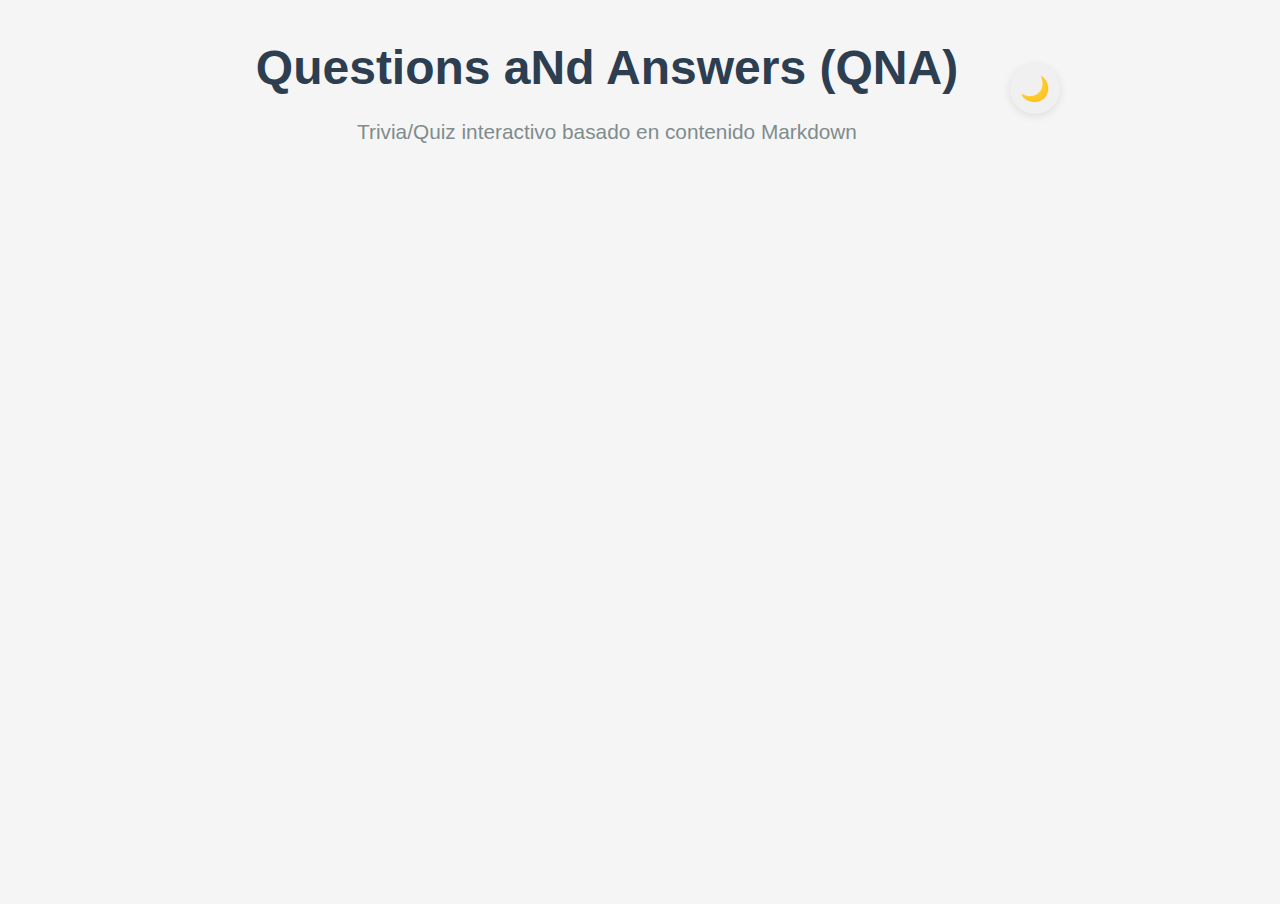
<file: index.html>
<!DOCTYPE html>
<html lang="es">
<head>
    <meta charset="UTF-8">
    <meta name="viewport" content="width=device-width, initial-scale=1.0">
    <title>Questions aNd Answers (QNA) - Trivia/Quiz Interactivo</title>
    <meta name="description" content="Aplicación de quiz interactivo basada en archivos Markdown">
    <link rel="stylesheet" href="css/styles.css">
</head>
<body>
    <div class="container">
        <!-- Header -->
        <header class="header">
            <div class="header-content">
                <div class="header-text">
                    <h1>Questions aNd Answers (QNA)</h1>
                    <p>Trivia/Quiz interactivo basado en contenido Markdown</p>
                </div>
                <div class="theme-toggle">
                    <button onclick="toggleTheme()" class="theme-btn" id="theme-btn">🌙</button>
                </div>
            </div>
        </header>

        <!-- Pantalla de Configuración -->
        <main id="config-screen" class="screen active">
            <section class="config-section">
                <h2>Configuración del Quiz</h2>
                <p>Personaliza tu experiencia de quiz antes de comenzar.</p>
                
                <div class="config-section">
                    <label for="quiz-filename">Archivo de preguntas:</label>
                    <input 
                        type="text" 
                        id="quiz-filename" 
                        value="Quiz.md"
                        placeholder="Quiz.md"
                        aria-describedby="quiz-filename-help"
                    >
                    <small id="quiz-filename-help">Nombre del archivo Markdown con las preguntas</small>
                </div>

                <div class="config-section">
                    <label for="question-count">Número de preguntas:</label>
                    <input 
                        type="number" 
                        id="question-count" 
                        min="1" 
                        max="100" 
                        value="10"
                        aria-describedby="question-count-help"
                    >
                    <small id="question-count-help">Selecciona entre 1 y el total de preguntas disponibles</small>
                    <small id="config-save-status" class="config-save-status hidden">Configuración guardada ✓</small>
                </div>

                <div class="config-section">
                    <label for="file-status">Estado del archivo:</label>
                    <div id="file-status" class="loading">
                        <div class="loading-spinner"></div>
                        <p>Cargando archivo Quiz.md...</p>
                    </div>
                </div>

                <div class="text-center">
                    <button id="load-questions-btn" class="btn btn-secondary">
                        Cargar Preguntas
                    </button>
                    <button id="start-quiz-btn" class="btn" disabled>
                        Iniciar Quiz
                    </button>
                </div>
            </section>
        </main>

        <!-- Pantalla de Quiz -->
        <main id="quiz-screen" class="screen">
            <!-- Barra de progreso -->
            <div class="progress-bar">
                <div id="progress-fill" class="progress-fill" style="width: 0%"></div>
            </div>

            <!-- Contenedor de pregunta -->
            <section class="question-container">
                <div class="question-header">
                    <span id="question-number" class="question-number">Pregunta 1</span>
                    <span id="progress-text" class="progress-text">1 de 10</span>
                </div>

                <h2 id="question-title" class="question-title">
                    Título de la pregunta
                </h2>

                <div id="question-content" class="question-content">
                    Contenido de la pregunta aparecerá aquí...
                </div>

                <!-- Opciones de respuesta -->
                <div id="options-container" class="options-container">
                    <button class="option" data-option="A">
                        <span class="option-letter">A.</span>
                        <span class="option-text">Opción A</span>
                    </button>
                    <button class="option" data-option="B">
                        <span class="option-letter">B.</span>
                        <span class="option-text">Opción B</span>
                    </button>
                    <button class="option" data-option="C">
                        <span class="option-letter">C.</span>
                        <span class="option-text">Opción C</span>
                    </button>
                    <button class="option" data-option="D">
                        <span class="option-letter">D.</span>
                        <span class="option-text">Opción D</span>
                    </button>
                </div>

                <!-- Controles de navegación -->
                <div class="text-center">
                    <button id="next-question-btn" class="btn" disabled>
                        Siguiente Pregunta
                    </button>
                </div>
            </section>
        </main>

        <!-- Pantalla de Resultados -->
        <main id="results-screen" class="screen">
            <section class="results-summary">
                <h2>¡Quiz Completado!</h2>
                <div id="score-display" class="score-display">85%</div>
                <p id="score-text" class="score-text">8 de 10 respuestas correctas</p>
            </section>

            <section class="results-details">
                <h3>Detalle de Respuestas</h3>
                <div id="results-list">
                    <!-- Los resultados se generarán dinámicamente -->
                </div>
            </section>

            <div class="text-center">
                <button id="new-quiz-btn" class="btn">
                    Nuevo Quiz
                </button>
                <button id="back-config-btn" class="btn btn-secondary">
                    Configuración
                </button>
            </div>
        </main>
    </div>

    <style>
        .text-center .btn {
            margin: 0 0.25rem;
        }
        
        .option.multiple-selection {
            border-left: 4px solid #3498db;
        }
        
        .option.multiple-selection::after {
            content: "☐";
            position: absolute;
            right: 1rem;
            top: 50%;
            transform: translateY(-50%);
            font-size: 1.2rem;
            color: #7f8c8d;
        }
        
        .option.multiple-selection.selected::after {
            content: "☑";
            color: #27ae60;
        }
        
        .option {
            position: relative;
        }
    </style>

    <!-- Scripts - Load components first, then main app -->
    <script src="js/theme-toggle.js"></script>
    <script src="js/file-handler.js"></script>
    <script src="js/markdown-parser.js"></script>
    <script src="js/quiz-engine.js"></script>
    <script src="js/ui-controller.js"></script>
    <script src="js/app.js"></script>
</body>
</html>
</file>
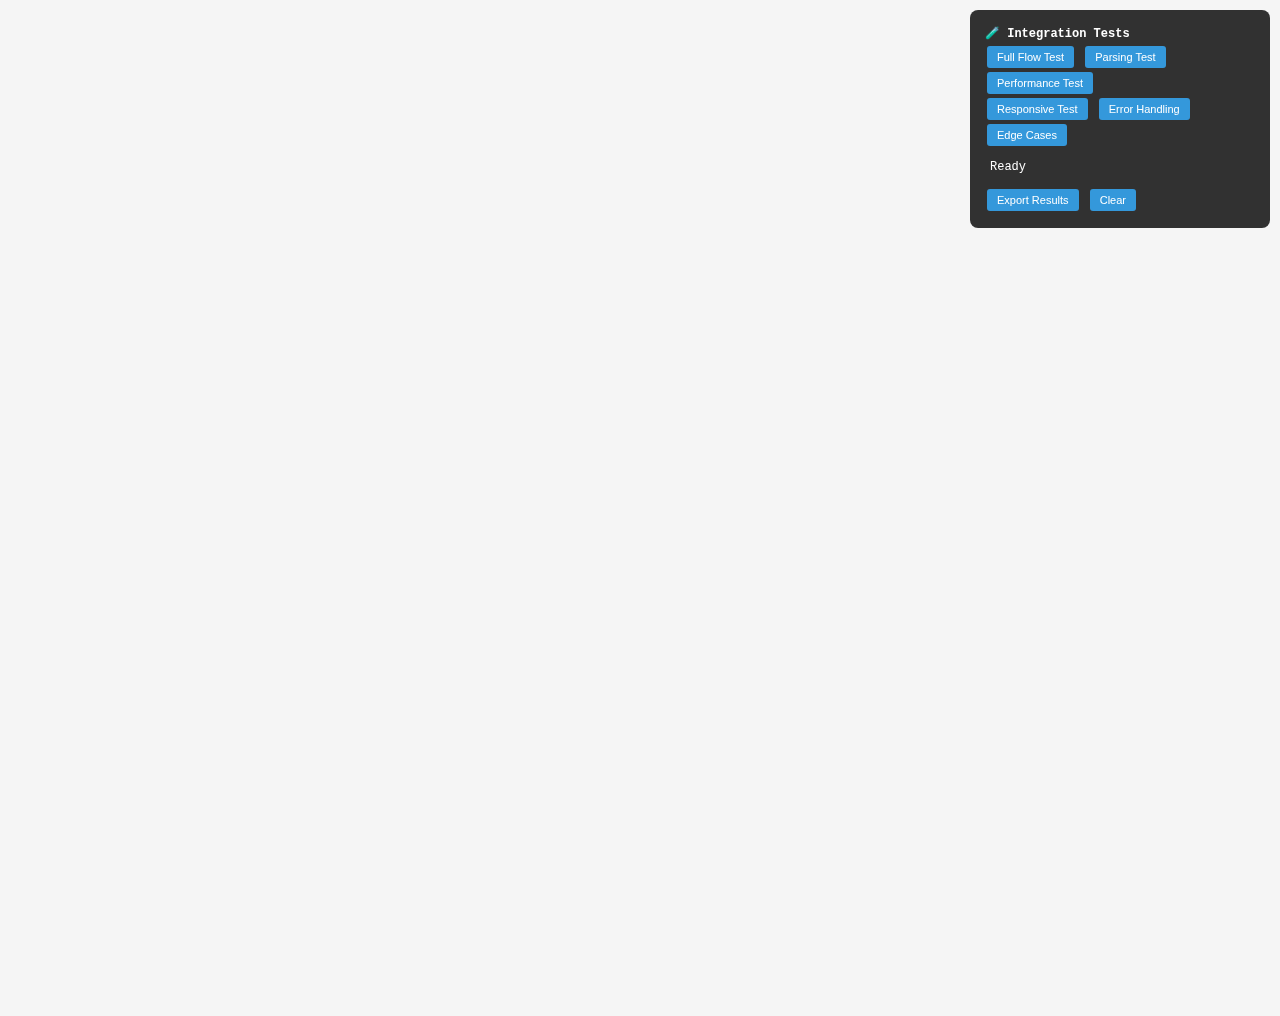
<file: integration-test.html>
<!DOCTYPE html>
<html lang="es">
<head>
    <meta charset="UTF-8">
    <meta name="viewport" content="width=device-width, initial-scale=1.0">
    <title>Quiz App Integration Tests</title>
    <link rel="stylesheet" href="css/styles.css">
    <style>
        .test-controls {
            position: fixed;
            top: 10px;
            right: 10px;
            background: rgba(0, 0, 0, 0.8);
            color: white;
            padding: 15px;
            border-radius: 8px;
            z-index: 10000;
            font-family: monospace;
            font-size: 12px;
            max-width: 300px;
        }
        
        .test-controls button {
            background: #3498db;
            color: white;
            border: none;
            padding: 5px 10px;
            margin: 2px;
            border-radius: 3px;
            cursor: pointer;
            font-size: 11px;
        }
        
        .test-controls button:hover {
            background: #2980b9;
        }
        
        .test-status {
            margin: 5px 0;
            padding: 5px;
            border-radius: 3px;
        }
        
        .test-pass {
            background: #27ae60;
        }
        
        .test-fail {
            background: #e74c3c;
        }
        
        .test-running {
            background: #f39c12;
        }
        
        .performance-overlay {
            position: fixed;
            bottom: 10px;
            left: 10px;
            background: rgba(0, 0, 0, 0.8);
            color: white;
            padding: 10px;
            border-radius: 8px;
            z-index: 10000;
            font-family: monospace;
            font-size: 11px;
        }
        
        .performance-metric {
            margin: 2px 0;
        }
        
        .metric-good { color: #27ae60; }
        .metric-warning { color: #f39c12; }
        .metric-bad { color: #e74c3c; }
    </style>
</head>
<body>
    <!-- Test Controls -->
    <div class="test-controls">
        <h4>🧪 Integration Tests</h4>
        <div>
            <button onclick="runFullFlowTest()">Full Flow Test</button>
            <button onclick="runParsingTest()">Parsing Test</button>
            <button onclick="runPerformanceTest()">Performance Test</button>
        </div>
        <div>
            <button onclick="runResponsiveTest()">Responsive Test</button>
            <button onclick="runErrorHandlingTest()">Error Handling</button>
            <button onclick="runEdgeCaseTest()">Edge Cases</button>
        </div>
        <div id="test-status" class="test-status">Ready</div>
        <div>
            <button onclick="exportTestResults()">Export Results</button>
            <button onclick="clearTestResults()">Clear</button>
        </div>
    </div>

    <!-- Performance Overlay -->
    <div class="performance-overlay" id="performance-overlay" style="display: none;">
        <h5>📊 Performance Metrics</h5>
        <div id="performance-metrics"></div>
    </div>

    <!-- Main Quiz Application -->
    <div id="config-screen" class="screen active">
        <div class="container">
            <h1>Questions aNd Answers (QNA)</h1>
            <p>Aplicación de quiz basada en archivos Markdown</p>
            
            <div id="file-status" class="loading">
                <div class="loading-spinner"></div>
                <p>Cargando archivo Quiz.md...</p>
            </div>
            
            <div class="config-section">
                <label for="question-count">Número de preguntas:</label>
                <input type="number" id="question-count" min="1" max="50" value="10">
                <small id="question-count-help">Selecciona entre 1 y 50 preguntas</small>
            </div>
            
            <button id="start-quiz-btn" class="primary-btn" disabled>Iniciar Quiz</button>
        </div>
    </div>

    <div id="quiz-screen" class="screen">
        <div class="container">
            <div class="quiz-header">
                <div class="progress-container">
                    <div class="progress-bar">
                        <div id="progress-fill" class="progress-fill"></div>
                    </div>
                    <div class="progress-info">
                        <span id="question-number">Pregunta 1</span>
                        <span id="progress-text">1 de 10</span>
                    </div>
                </div>
            </div>
            
            <div class="question-container">
                <h2 id="question-title">Pregunta 1</h2>
                <div id="question-content" class="question-content">
                    Contenido de la pregunta aparecerá aquí...
                </div>
                
                <div id="options-container" class="options-container">
                    <div class="option" data-option="A">
                        <span class="option-letter">A</span>
                        <span class="option-text">Opción A</span>
                    </div>
                    <div class="option" data-option="B">
                        <span class="option-letter">B</span>
                        <span class="option-text">Opción B</span>
                    </div>
                    <div class="option" data-option="C">
                        <span class="option-letter">C</span>
                        <span class="option-text">Opción C</span>
                    </div>
                    <div class="option" data-option="D">
                        <span class="option-letter">D</span>
                        <span class="option-text">Opción D</span>
                    </div>
                </div>
                
                <button id="next-question-btn" class="primary-btn" disabled>Siguiente Pregunta</button>
            </div>
        </div>
    </div>

    <div id="results-screen" class="screen">
        <div class="container">
            <div class="results-header">
                <h2>Resultados del Quiz</h2>
                <div id="score-display" class="score-display">85%</div>
                <div id="score-text" class="score-text">8 de 10 respuestas correctas</div>
            </div>
            
            <div id="results-list" class="results-list">
                <!-- Results will be populated here -->
            </div>
            
            <div class="results-actions">
                <button id="new-quiz-btn" class="primary-btn">Nuevo Quiz</button>
                <button id="back-config-btn" class="secondary-btn">Configuración</button>
            </div>
        </div>
    </div>

    <!-- Include all application scripts -->
    <script src="js/file-handler.js"></script>
    <script src="js/markdown-parser.js"></script>
    <script src="js/quiz-engine.js"></script>
    <script src="js/ui-controller.js"></script>
    <script src="js/performance-monitor.js"></script>
    <script src="js/responsive-tester.js"></script>
    <script src="js/app.js"></script>

    <script>
        // Integration Test Suite
        class IntegrationTestSuite {
            constructor() {
                this.testResults = [];
                this.currentTest = null;
                this.performanceData = [];
                
                // Wait for app to initialize
                setTimeout(() => {
                    this.initializeTests();
                }, 2000);
            }

            initializeTests() {
                console.log('🧪 Integration test suite initialized');
                this.updateTestStatus('Ready for testing');
                
                // Start performance monitoring
                if (window.performanceMonitor) {
                    window.performanceMonitor.startMonitoring();
                    this.startPerformanceDisplay();
                }
            }

            updateTestStatus(message, type = 'info') {
                const statusDiv = document.getElementById('test-status');
                statusDiv.textContent = message;
                statusDiv.className = `test-status test-${type}`;
                console.log(`📊 Test Status: ${message}`);
            }

            async runFullFlowTest() {
                this.updateTestStatus('Running full flow test...', 'running');
                
                try {
                    const startTime = performance.now();
                    
                    // Test 1: Application initialization
                    await this.testAppInitialization();
                    
                    // Test 2: File loading and parsing
                    await this.testFileLoadingAndParsing();
                    
                    // Test 3: Quiz configuration
                    await this.testQuizConfiguration();
                    
                    // Test 4: Quiz flow
                    await this.testQuizFlow();
                    
                    // Test 5: Results display
                    await this.testResultsDisplay();
                    
                    const endTime = performance.now();
                    const duration = endTime - startTime;
                    
                    this.recordTestResult('Full Flow Test', true, `Completed in ${duration.toFixed(2)}ms`);
                    this.updateTestStatus('Full flow test passed', 'pass');
                    
                } catch (error) {
                    this.recordTestResult('Full Flow Test', false, error.message);
                    this.updateTestStatus('Full flow test failed', 'fail');
                    console.error('❌ Full flow test failed:', error);
                }
            }

            async testAppInitialization() {
                // Check if app is initialized
                if (!window.quizApp) {
                    throw new Error('Quiz app not initialized');
                }
                
                // Check if components are available
                const requiredComponents = ['fileHandler', 'markdownParser', 'uiController'];
                for (const component of requiredComponents) {
                    if (!window.quizApp[component]) {
                        throw new Error(`Component ${component} not initialized`);
                    }
                }
                
                console.log('✅ App initialization test passed');
            }

            async testFileLoadingAndParsing() {
                // Wait for file to load
                await this.waitForCondition(() => {
                    return window.quizApp.questions && window.quizApp.questions.length > 0;
                }, 5000, 'File loading timeout');
                
                // Check if questions were parsed
                const questions = window.quizApp.questions;
                if (questions.length === 0) {
                    throw new Error('No questions were parsed from file');
                }
                
                // Validate question structure
                const firstQuestion = questions[0];
                const requiredFields = ['id', 'content', 'options', 'correctAnswers'];
                for (const field of requiredFields) {
                    if (!firstQuestion[field]) {
                        throw new Error(`Question missing required field: ${field}`);
                    }
                }
                
                console.log(`✅ File loading and parsing test passed (${questions.length} questions)`);
            }

            async testQuizConfiguration() {
                // Test question count input
                const questionCountInput = document.getElementById('question-count');
                if (!questionCountInput) {
                    throw new Error('Question count input not found');
                }
                
                // Test changing question count
                const originalValue = questionCountInput.value;
                questionCountInput.value = '5';
                questionCountInput.dispatchEvent(new Event('input'));
                
                // Wait for configuration to be processed
                await this.sleep(500);
                
                // Restore original value
                questionCountInput.value = originalValue;
                questionCountInput.dispatchEvent(new Event('input'));
                
                console.log('✅ Quiz configuration test passed');
            }

            async testQuizFlow() {
                // Start quiz
                const startButton = document.getElementById('start-quiz-btn');
                if (!startButton || startButton.disabled) {
                    throw new Error('Start quiz button not available');
                }
                
                startButton.click();
                
                // Wait for quiz screen to appear
                await this.waitForCondition(() => {
                    return document.getElementById('quiz-screen').classList.contains('active');
                }, 3000, 'Quiz screen not shown');
                
                // Test answering questions
                await this.simulateQuizAnswers();
                
                console.log('✅ Quiz flow test passed');
            }

            async simulateQuizAnswers() {
                const maxQuestions = 3; // Limit for testing
                let questionCount = 0;
                
                while (questionCount < maxQuestions) {
                    // Wait for question to load
                    await this.waitForCondition(() => {
                        const options = document.querySelectorAll('.option');
                        return options.length > 0 && options[0].style.display !== 'none';
                    }, 2000, 'Question options not loaded');
                    
                    // Select first available option
                    const firstOption = document.querySelector('.option[style*="block"], .option:not([style*="none"])');
                    if (!firstOption) {
                        throw new Error('No selectable options found');
                    }
                    
                    firstOption.click();
                    
                    // Wait for selection to be processed
                    await this.sleep(500);
                    
                    // Click next button
                    const nextButton = document.getElementById('next-question-btn');
                    if (!nextButton || nextButton.disabled) {
                        throw new Error('Next button not available');
                    }
                    
                    nextButton.click();
                    
                    // Wait for next question or results
                    await this.sleep(1000);
                    
                    questionCount++;
                    
                    // Check if we've reached results screen
                    if (document.getElementById('results-screen').classList.contains('active')) {
                        break;
                    }
                }
            }

            async testResultsDisplay() {
                // Wait for results screen
                await this.waitForCondition(() => {
                    return document.getElementById('results-screen').classList.contains('active');
                }, 3000, 'Results screen not shown');
                
                // Check if score is displayed
                const scoreDisplay = document.getElementById('score-display');
                if (!scoreDisplay || !scoreDisplay.textContent.includes('%')) {
                    throw new Error('Score not properly displayed');
                }
                
                // Check if results list is populated
                const resultsList = document.getElementById('results-list');
                if (!resultsList || resultsList.children.length === 0) {
                    throw new Error('Results list not populated');
                }
                
                console.log('✅ Results display test passed');
            }

            async runParsingTest() {
                this.updateTestStatus('Running parsing test...', 'running');
                
                try {
                    const parser = new MarkdownParser();
                    
                    // Test with sample content
                    const testContent = `## Pregunta 001

Test question content.

A. Option A
B. Option B
C. Option C
D. Option D

<as-button message="A"></as-button>

## Pregunta 002

Another test question.

A. Option A
B. Option B

<as-button message="B"></as-button>`;
                    
                    const startTime = performance.now();
                    const questions = parser.parseQuestions(testContent);
                    const endTime = performance.now();
                    
                    if (questions.length !== 2) {
                        throw new Error(`Expected 2 questions, got ${questions.length}`);
                    }
                    
                    // Validate first question
                    const q1 = questions[0];
                    if (q1.id !== '001' || q1.correctAnswers[0] !== 'A') {
                        throw new Error('First question not parsed correctly');
                    }
                    
                    const duration = endTime - startTime;
                    this.recordTestResult('Parsing Test', true, `Parsed 2 questions in ${duration.toFixed(2)}ms`);
                    this.updateTestStatus('Parsing test passed', 'pass');
                    
                } catch (error) {
                    this.recordTestResult('Parsing Test', false, error.message);
                    this.updateTestStatus('Parsing test failed', 'fail');
                    console.error('❌ Parsing test failed:', error);
                }
            }

            async runPerformanceTest() {
                this.updateTestStatus('Running performance test...', 'running');
                
                try {
                    const results = [];
                    
                    // Test parsing performance with large content
                    const largeContent = this.generateLargeTestContent(100);
                    const parser = new MarkdownParser();
                    
                    const parseStart = performance.now();
                    const questions = parser.parseQuestions(largeContent);
                    const parseEnd = performance.now();
                    
                    const parseTime = parseEnd - parseStart;
                    results.push(`Parsed ${questions.length} questions in ${parseTime.toFixed(2)}ms`);
                    
                    // Test quiz engine performance
                    const engineStart = performance.now();
                    const engine = new QuizEngine(questions, 50);
                    const engineEnd = performance.now();
                    
                    const engineTime = engineEnd - engineStart;
                    results.push(`Initialized quiz engine in ${engineTime.toFixed(2)}ms`);
                    
                    // Test memory usage
                    if ('memory' in performance) {
                        const memoryUsed = performance.memory.usedJSHeapSize;
                        results.push(`Memory usage: ${this.formatBytes(memoryUsed)}`);
                    }
                    
                    // Check performance thresholds
                    if (parseTime > 1000) {
                        throw new Error(`Parsing too slow: ${parseTime.toFixed(2)}ms`);
                    }
                    
                    if (engineTime > 100) {
                        throw new Error(`Engine initialization too slow: ${engineTime.toFixed(2)}ms`);
                    }
                    
                    this.recordTestResult('Performance Test', true, results.join('; '));
                    this.updateTestStatus('Performance test passed', 'pass');
                    
                } catch (error) {
                    this.recordTestResult('Performance Test', false, error.message);
                    this.updateTestStatus('Performance test failed', 'fail');
                    console.error('❌ Performance test failed:', error);
                }
            }

            async runResponsiveTest() {
                this.updateTestStatus('Running responsive test...', 'running');
                
                try {
                    if (!window.responsiveTester) {
                        throw new Error('Responsive tester not available');
                    }
                    
                    // Run a quick responsive test
                    const testViewports = [
                        { name: 'Mobile', width: 375, height: 667 },
                        { name: 'Tablet', width: 768, height: 1024 },
                        { name: 'Desktop', width: 1920, height: 1080 }
                    ];
                    
                    const results = [];
                    
                    for (const viewport of testViewports) {
                        // Simulate viewport
                        window.responsiveTester.simulateViewport(viewport);
                        await this.sleep(500);
                        
                        // Check for basic responsive issues
                        const issues = window.responsiveTester.validateResponsiveLayout(
                            window.responsiveTester.getDeviceType(viewport.width),
                            viewport.width,
                            viewport.height
                        );
                        
                        results.push(`${viewport.name}: ${issues.length} issues`);
                    }
                    
                    // Restore viewport
                    window.responsiveTester.restoreViewport();
                    
                    this.recordTestResult('Responsive Test', true, results.join('; '));
                    this.updateTestStatus('Responsive test passed', 'pass');
                    
                } catch (error) {
                    this.recordTestResult('Responsive Test', false, error.message);
                    this.updateTestStatus('Responsive test failed', 'fail');
                    console.error('❌ Responsive test failed:', error);
                }
            }

            async runErrorHandlingTest() {
                this.updateTestStatus('Running error handling test...', 'running');
                
                try {
                    const tests = [];
                    
                    // Test invalid markdown content
                    const parser = new MarkdownParser();
                    try {
                        parser.parseQuestions('invalid content');
                        tests.push('Invalid content: FAIL - should have thrown error');
                    } catch (error) {
                        tests.push('Invalid content: PASS - error thrown correctly');
                    }
                    
                    // Test empty question list
                    try {
                        new QuizEngine([], 1);
                        tests.push('Empty questions: FAIL - should have thrown error');
                    } catch (error) {
                        tests.push('Empty questions: PASS - error thrown correctly');
                    }
                    
                    // Test invalid answer submission
                    const mockQuestions = [{
                        id: '001',
                        content: 'Test',
                        options: { A: 'Option A', B: 'Option B' },
                        correctAnswers: ['A']
                    }];
                    
                    const engine = new QuizEngine(mockQuestions, 1);
                    try {
                        engine.submitAnswer('invalid');
                        tests.push('Invalid answer: FAIL - should have thrown error');
                    } catch (error) {
                        tests.push('Invalid answer: PASS - error thrown correctly');
                    }
                    
                    this.recordTestResult('Error Handling Test', true, tests.join('; '));
                    this.updateTestStatus('Error handling test passed', 'pass');
                    
                } catch (error) {
                    this.recordTestResult('Error Handling Test', false, error.message);
                    this.updateTestStatus('Error handling test failed', 'fail');
                    console.error('❌ Error handling test failed:', error);
                }
            }

            async runEdgeCaseTest() {
                this.updateTestStatus('Running edge case test...', 'running');
                
                try {
                    const tests = [];
                    
                    // Test multiple correct answers
                    const parser = new MarkdownParser();
                    const multiAnswerContent = `## Pregunta 001

Test question.

A. Option A
B. Option B
C. Option C

<as-button message="AC"></as-button>`;
                    
                    const questions = parser.parseQuestions(multiAnswerContent);
                    if (questions[0].correctAnswers.length === 2 && 
                        questions[0].correctAnswers.includes('A') && 
                        questions[0].correctAnswers.includes('C')) {
                        tests.push('Multiple answers: PASS');
                    } else {
                        tests.push('Multiple answers: FAIL');
                    }
                    
                    // Test question with inquire attribute
                    const inquireContent = `## Pregunta 001

Test question.

A. Option A
B. Option B

<as-button message="A" inquire="B"></as-button>`;
                    
                    const inquireQuestions = parser.parseQuestions(inquireContent);
                    if (inquireQuestions[0].correctAnswers.length === 2) {
                        tests.push('Inquire attribute: PASS');
                    } else {
                        tests.push('Inquire attribute: FAIL');
                    }
                    
                    // Test quiz with more questions requested than available
                    const mockQuestions = [
                        { id: '001', content: 'Q1', options: { A: 'A', B: 'B' }, correctAnswers: ['A'] },
                        { id: '002', content: 'Q2', options: { A: 'A', B: 'B' }, correctAnswers: ['B'] }
                    ];
                    
                    const engine = new QuizEngine(mockQuestions, 5); // Request 5, only 2 available
                    if (engine.selectedQuestions.length === 2) {
                        tests.push('Question limit: PASS');
                    } else {
                        tests.push('Question limit: FAIL');
                    }
                    
                    this.recordTestResult('Edge Case Test', true, tests.join('; '));
                    this.updateTestStatus('Edge case test passed', 'pass');
                    
                } catch (error) {
                    this.recordTestResult('Edge Case Test', false, error.message);
                    this.updateTestStatus('Edge case test failed', 'fail');
                    console.error('❌ Edge case test failed:', error);
                }
            }

            // Utility methods
            async waitForCondition(condition, timeout = 5000, errorMessage = 'Timeout') {
                const startTime = Date.now();
                
                while (Date.now() - startTime < timeout) {
                    if (condition()) {
                        return true;
                    }
                    await this.sleep(100);
                }
                
                throw new Error(errorMessage);
            }

            sleep(ms) {
                return new Promise(resolve => setTimeout(resolve, ms));
            }

            generateLargeTestContent(questionCount) {
                let content = '';
                for (let i = 1; i <= questionCount; i++) {
                    content += `## Pregunta ${i.toString().padStart(3, '0')}

This is test question ${i} with some content to test parsing performance.

A. Option A for question ${i}
B. Option B for question ${i}
C. Option C for question ${i}
D. Option D for question ${i}

<as-button message="A"></as-button>

`;
                }
                return content;
            }

            formatBytes(bytes) {
                if (bytes === 0) return '0 Bytes';
                const k = 1024;
                const sizes = ['Bytes', 'KB', 'MB', 'GB'];
                const i = Math.floor(Math.log(bytes) / Math.log(k));
                return parseFloat((bytes / Math.pow(k, i)).toFixed(2)) + ' ' + sizes[i];
            }

            recordTestResult(testName, passed, details) {
                const result = {
                    testName,
                    passed,
                    details,
                    timestamp: new Date().toISOString()
                };
                
                this.testResults.push(result);
                console.log(`📊 Test Result: ${testName} - ${passed ? 'PASS' : 'FAIL'} - ${details}`);
            }

            startPerformanceDisplay() {
                const overlay = document.getElementById('performance-overlay');
                const metricsDiv = document.getElementById('performance-metrics');
                
                overlay.style.display = 'block';
                
                setInterval(() => {
                    if (window.performanceMonitor) {
                        const report = window.performanceMonitor.getPerformanceReport();
                        
                        let html = '';
                        
                        // Memory usage
                        if (report.memory) {
                            const memClass = report.memory.trend === 'increasing' ? 'metric-warning' : 'metric-good';
                            html += `<div class="performance-metric ${memClass}">Memory: ${report.memory.current.used}</div>`;
                        }
                        
                        // Parsing performance
                        if (report.parsing && report.parsing.count > 0) {
                            const avgTime = report.parsing.averageDuration.toFixed(2);
                            const parseClass = avgTime > 100 ? 'metric-warning' : 'metric-good';
                            html += `<div class="performance-metric ${parseClass}">Parse Avg: ${avgTime}ms</div>`;
                        }
                        
                        // Rendering performance
                        if (report.rendering && report.rendering.count > 0) {
                            const avgRender = report.rendering.averageDuration.toFixed(2);
                            const renderClass = avgRender > 16 ? 'metric-warning' : 'metric-good';
                            html += `<div class="performance-metric ${renderClass}">Render Avg: ${avgRender}ms</div>`;
                        }
                        
                        // Errors and warnings
                        const errorClass = report.summary.errors > 0 ? 'metric-bad' : 'metric-good';
                        html += `<div class="performance-metric ${errorClass}">Errors: ${report.summary.errors}</div>`;
                        
                        const warningClass = report.summary.warnings > 0 ? 'metric-warning' : 'metric-good';
                        html += `<div class="performance-metric ${warningClass}">Warnings: ${report.summary.warnings}</div>`;
                        
                        metricsDiv.innerHTML = html;
                    }
                }, 2000);
            }

            exportTestResults() {
                const report = {
                    testResults: this.testResults,
                    performanceReport: window.performanceMonitor ? window.performanceMonitor.getPerformanceReport() : null,
                    timestamp: new Date().toISOString(),
                    userAgent: navigator.userAgent,
                    viewport: {
                        width: window.innerWidth,
                        height: window.innerHeight
                    }
                };
                
                const blob = new Blob([JSON.stringify(report, null, 2)], { type: 'application/json' });
                const url = URL.createObjectURL(blob);
                
                const a = document.createElement('a');
                a.href = url;
                a.download = `integration-test-results-${new Date().toISOString().slice(0, 19)}.json`;
                document.body.appendChild(a);
                a.click();
                document.body.removeChild(a);
                URL.revokeObjectURL(url);
                
                console.log('📄 Test results exported');
            }

            clearTestResults() {
                this.testResults = [];
                this.updateTestStatus('Results cleared', 'info');
                
                if (window.performanceMonitor) {
                    window.performanceMonitor.clearMetrics();
                }
            }
        }

        // Global test functions
        let integrationTestSuite;

        function runFullFlowTest() {
            integrationTestSuite.runFullFlowTest();
        }

        function runParsingTest() {
            integrationTestSuite.runParsingTest();
        }

        function runPerformanceTest() {
            integrationTestSuite.runPerformanceTest();
        }

        function runResponsiveTest() {
            integrationTestSuite.runResponsiveTest();
        }

        function runErrorHandlingTest() {
            integrationTestSuite.runErrorHandlingTest();
        }

        function runEdgeCaseTest() {
            integrationTestSuite.runEdgeCaseTest();
        }

        function exportTestResults() {
            integrationTestSuite.exportTestResults();
        }

        function clearTestResults() {
            integrationTestSuite.clearTestResults();
        }

        // Initialize test suite when DOM is ready
        document.addEventListener('DOMContentLoaded', () => {
            integrationTestSuite = new IntegrationTestSuite();
        });
    </script>
</body>
</html>
</file>
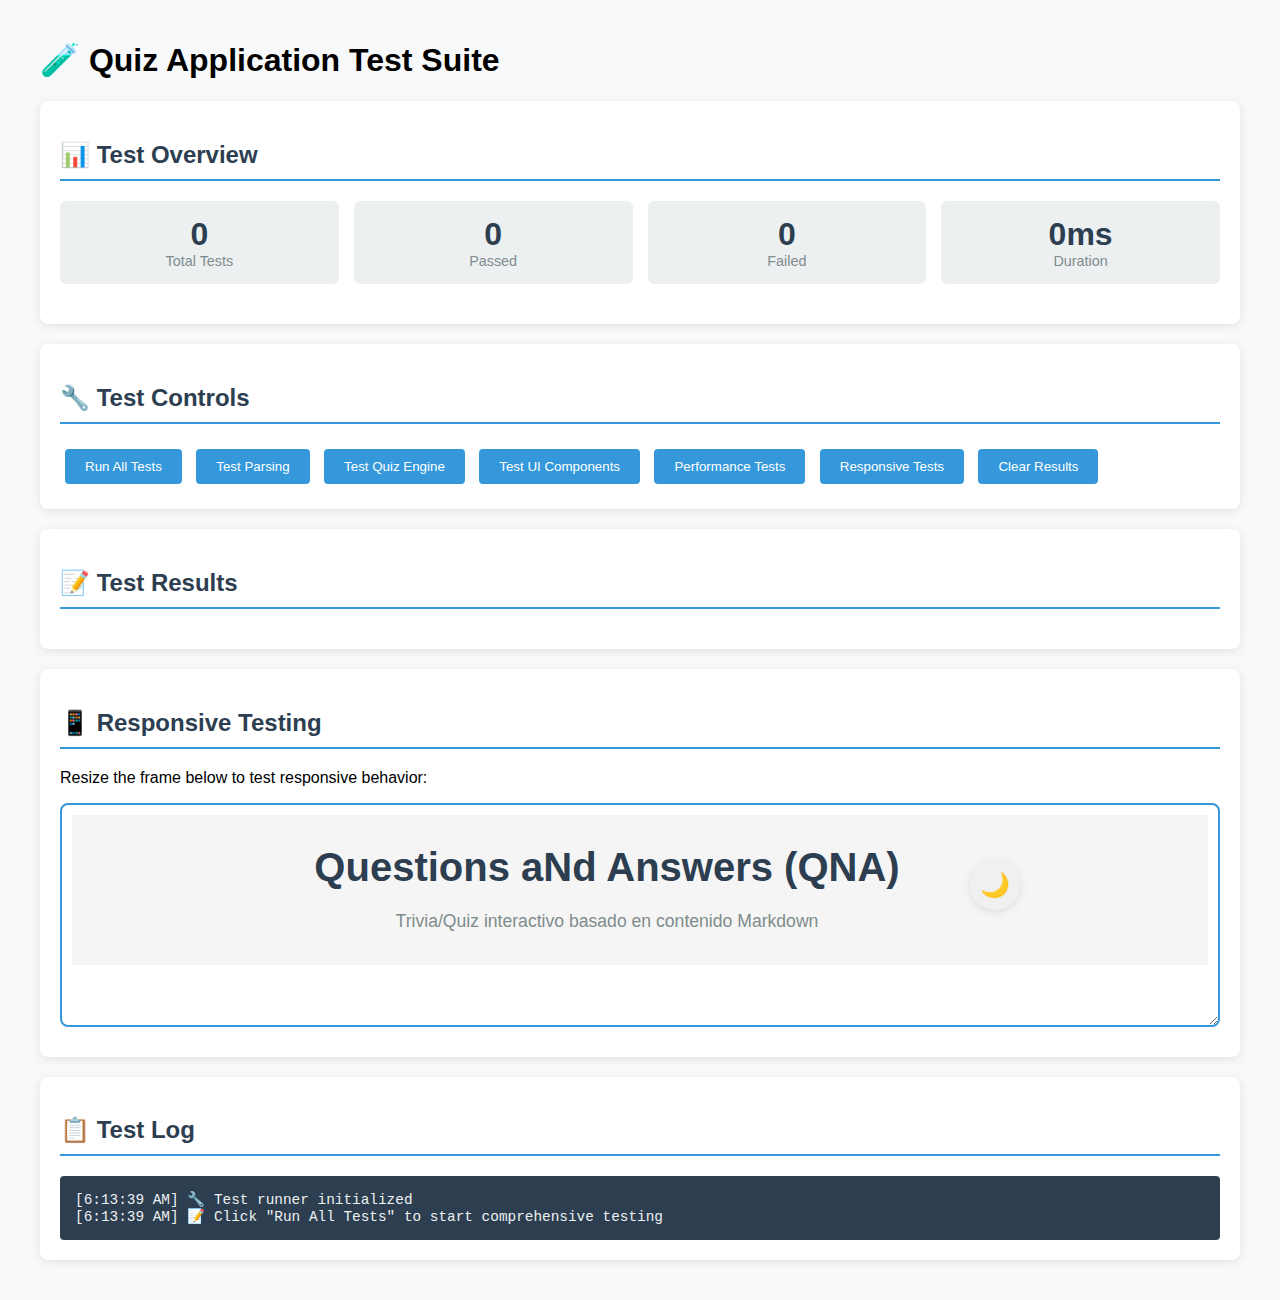
<file: test-runner.html>
<!DOCTYPE html>
<html lang="es">
<head>
    <meta charset="UTF-8">
    <meta name="viewport" content="width=device-width, initial-scale=1.0">
    <title>Quiz App Test Runner</title>
    <style>
        body {
            font-family: -apple-system, BlinkMacSystemFont, 'Segoe UI', Roboto, sans-serif;
            max-width: 1200px;
            margin: 0 auto;
            padding: 20px;
            background: #f8f9fa;
        }
        
        .test-section {
            background: white;
            border-radius: 8px;
            padding: 20px;
            margin: 20px 0;
            box-shadow: 0 2px 10px rgba(0,0,0,0.1);
        }
        
        .test-header {
            color: #2c3e50;
            border-bottom: 2px solid #3498db;
            padding-bottom: 10px;
            margin-bottom: 20px;
        }
        
        .test-result {
            padding: 10px;
            border-radius: 4px;
            margin: 10px 0;
        }
        
        .test-pass {
            background: #d4edda;
            color: #155724;
            border: 1px solid #c3e6cb;
        }
        
        .test-fail {
            background: #f8d7da;
            color: #721c24;
            border: 1px solid #f5c6cb;
        }
        
        .test-warning {
            background: #fff3cd;
            color: #856404;
            border: 1px solid #ffeaa7;
        }
        
        .test-info {
            background: #d1ecf1;
            color: #0c5460;
            border: 1px solid #bee5eb;
        }
        
        button {
            background: #3498db;
            color: white;
            border: none;
            padding: 10px 20px;
            border-radius: 4px;
            cursor: pointer;
            margin: 5px;
        }
        
        button:hover {
            background: #2980b9;
        }
        
        button:disabled {
            background: #bdc3c7;
            cursor: not-allowed;
        }
        
        .performance-metrics {
            display: grid;
            grid-template-columns: repeat(auto-fit, minmax(200px, 1fr));
            gap: 15px;
            margin: 20px 0;
        }
        
        .metric-card {
            background: #ecf0f1;
            padding: 15px;
            border-radius: 6px;
            text-align: center;
        }
        
        .metric-value {
            font-size: 2em;
            font-weight: bold;
            color: #2c3e50;
        }
        
        .metric-label {
            color: #7f8c8d;
            font-size: 0.9em;
        }
        
        .test-log {
            background: #2c3e50;
            color: #ecf0f1;
            padding: 15px;
            border-radius: 4px;
            font-family: 'Courier New', monospace;
            font-size: 0.9em;
            max-height: 300px;
            overflow-y: auto;
            white-space: pre-wrap;
        }
        
        .responsive-test {
            border: 2px solid #3498db;
            border-radius: 8px;
            padding: 10px;
            margin: 10px 0;
            resize: both;
            overflow: auto;
            min-width: 300px;
            min-height: 200px;
        }
        
        @media (max-width: 768px) {
            body {
                padding: 10px;
            }
            
            .performance-metrics {
                grid-template-columns: 1fr;
            }
        }
    </style>
</head>
<body>
    <h1>🧪 Quiz Application Test Suite</h1>
    
    <div class="test-section">
        <h2 class="test-header">📊 Test Overview</h2>
        <div class="performance-metrics">
            <div class="metric-card">
                <div class="metric-value" id="total-tests">0</div>
                <div class="metric-label">Total Tests</div>
            </div>
            <div class="metric-card">
                <div class="metric-value" id="passed-tests">0</div>
                <div class="metric-label">Passed</div>
            </div>
            <div class="metric-card">
                <div class="metric-value" id="failed-tests">0</div>
                <div class="metric-label">Failed</div>
            </div>
            <div class="metric-card">
                <div class="metric-value" id="test-duration">0ms</div>
                <div class="metric-label">Duration</div>
            </div>
        </div>
    </div>

    <div class="test-section">
        <h2 class="test-header">🔧 Test Controls</h2>
        <button onclick="runAllTests()">Run All Tests</button>
        <button onclick="runParsingTests()">Test Parsing</button>
        <button onclick="runEngineTests()">Test Quiz Engine</button>
        <button onclick="runUITests()">Test UI Components</button>
        <button onclick="runPerformanceTests()">Performance Tests</button>
        <button onclick="runResponsiveTests()">Responsive Tests</button>
        <button onclick="clearResults()">Clear Results</button>
    </div>

    <div class="test-section">
        <h2 class="test-header">📝 Test Results</h2>
        <div id="test-results"></div>
    </div>

    <div class="test-section">
        <h2 class="test-header">📱 Responsive Testing</h2>
        <p>Resize the frame below to test responsive behavior:</p>
        <div class="responsive-test">
            <iframe src="index.html" width="100%" height="100%" style="border: none;"></iframe>
        </div>
    </div>

    <div class="test-section">
        <h2 class="test-header">📋 Test Log</h2>
        <div id="test-log" class="test-log"></div>
    </div>

    <!-- Include the quiz application components for testing -->
    <script src="js/file-handler.js"></script>
    <script src="js/markdown-parser.js"></script>
    <script src="js/quiz-engine.js"></script>
    <script src="js/ui-controller.js"></script>

    <script>
        // Test framework
        class TestRunner {
            constructor() {
                this.tests = [];
                this.results = [];
                this.startTime = 0;
                this.endTime = 0;
            }

            addTest(name, testFunction, category = 'general') {
                this.tests.push({
                    name,
                    testFunction,
                    category,
                    status: 'pending'
                });
            }

            async runTest(test) {
                const startTime = performance.now();
                try {
                    await test.testFunction();
                    const endTime = performance.now();
                    const result = {
                        name: test.name,
                        category: test.category,
                        status: 'pass',
                        duration: endTime - startTime,
                        message: 'Test passed successfully'
                    };
                    this.results.push(result);
                    this.logResult(result);
                    return result;
                } catch (error) {
                    const endTime = performance.now();
                    const result = {
                        name: test.name,
                        category: test.category,
                        status: 'fail',
                        duration: endTime - startTime,
                        message: error.message,
                        error: error
                    };
                    this.results.push(result);
                    this.logResult(result);
                    return result;
                }
            }

            async runAllTests() {
                this.results = [];
                this.startTime = performance.now();
                
                this.log('🚀 Starting comprehensive test suite...');
                
                for (const test of this.tests) {
                    this.log(`Running: ${test.name}`);
                    await this.runTest(test);
                }
                
                this.endTime = performance.now();
                this.updateMetrics();
                this.log(`✅ Test suite completed in ${(this.endTime - this.startTime).toFixed(2)}ms`);
            }

            async runTestsByCategory(category) {
                this.results = this.results.filter(r => r.category !== category);
                const categoryTests = this.tests.filter(t => t.category === category);
                
                this.log(`🔍 Running ${category} tests...`);
                
                for (const test of categoryTests) {
                    await this.runTest(test);
                }
                
                this.updateMetrics();
            }

            logResult(result) {
                const resultDiv = document.createElement('div');
                resultDiv.className = `test-result test-${result.status}`;
                
                const icon = result.status === 'pass' ? '✅' : '❌';
                const duration = result.duration.toFixed(2);
                
                resultDiv.innerHTML = `
                    <strong>${icon} ${result.name}</strong> (${duration}ms)
                    <br><small>${result.message}</small>
                `;
                
                if (result.error) {
                    const errorDetails = document.createElement('details');
                    errorDetails.innerHTML = `
                        <summary>Error Details</summary>
                        <pre>${result.error.stack || result.error.message}</pre>
                    `;
                    resultDiv.appendChild(errorDetails);
                }
                
                document.getElementById('test-results').appendChild(resultDiv);
            }

            log(message) {
                const timestamp = new Date().toLocaleTimeString();
                const logEntry = `[${timestamp}] ${message}\n`;
                document.getElementById('test-log').textContent += logEntry;
                document.getElementById('test-log').scrollTop = document.getElementById('test-log').scrollHeight;
                console.log(message);
            }

            updateMetrics() {
                const total = this.results.length;
                const passed = this.results.filter(r => r.status === 'pass').length;
                const failed = this.results.filter(r => r.status === 'fail').length;
                const duration = this.endTime - this.startTime;
                
                document.getElementById('total-tests').textContent = total;
                document.getElementById('passed-tests').textContent = passed;
                document.getElementById('failed-tests').textContent = failed;
                document.getElementById('test-duration').textContent = `${duration.toFixed(0)}ms`;
            }

            assert(condition, message) {
                if (!condition) {
                    throw new Error(message || 'Assertion failed');
                }
            }

            assertEqual(actual, expected, message) {
                if (actual !== expected) {
                    throw new Error(message || `Expected ${expected}, got ${actual}`);
                }
            }

            assertNotNull(value, message) {
                if (value === null || value === undefined) {
                    throw new Error(message || 'Value should not be null or undefined');
                }
            }

            assertArrayLength(array, expectedLength, message) {
                if (!Array.isArray(array) || array.length !== expectedLength) {
                    throw new Error(message || `Expected array length ${expectedLength}, got ${array ? array.length : 'not an array'}`);
                }
            }
        }

        // Initialize test runner
        const testRunner = new TestRunner();

        // Parsing Tests
        testRunner.addTest('MarkdownParser - Basic Initialization', () => {
            const parser = new MarkdownParser();
            testRunner.assertNotNull(parser, 'Parser should be initialized');
            testRunner.assert(typeof parser.parseQuestions === 'function', 'parseQuestions method should exist');
        }, 'parsing');

        testRunner.addTest('MarkdownParser - Valid Question Parsing', async () => {
            const parser = new MarkdownParser();
            const testContent = `## Pregunta 001

Test question content.

A. Option A
B. Option B
C. Option C
D. Option D

<as-button message="A"></as-button>`;
            
            const questions = parser.parseQuestions(testContent);
            testRunner.assertArrayLength(questions, 1, 'Should parse one question');
            testRunner.assertEqual(questions[0].id, '001', 'Question ID should be 001');
            testRunner.assertEqual(questions[0].correctAnswers[0], 'A', 'Correct answer should be A');
        }, 'parsing');

        testRunner.addTest('MarkdownParser - Multiple Correct Answers', async () => {
            const parser = new MarkdownParser();
            const testContent = `## Pregunta 001

Test question.

A. Option A
B. Option B
C. Option C
D. Option D

<as-button message="BC"></as-button>`;
            
            const questions = parser.parseQuestions(testContent);
            testRunner.assertArrayLength(questions[0].correctAnswers, 2, 'Should have two correct answers');
            testRunner.assert(questions[0].correctAnswers.includes('B'), 'Should include B');
            testRunner.assert(questions[0].correctAnswers.includes('C'), 'Should include C');
        }, 'parsing');

        testRunner.addTest('MarkdownParser - Malformed Content Handling', async () => {
            const parser = new MarkdownParser();
            const malformedContent = `## Pregunta 001

Test question.

A. Option A

<as-button message="Z"></as-button>`;
            
            const questions = parser.parseQuestions(malformedContent);
            // Should handle gracefully and skip invalid questions
            testRunner.assert(questions.length === 0, 'Should skip malformed questions');
        }, 'parsing');

        // Quiz Engine Tests
        testRunner.addTest('QuizEngine - Basic Initialization', () => {
            const mockQuestions = [{
                id: '001',
                content: 'Test question',
                options: { A: 'Option A', B: 'Option B' },
                correctAnswers: ['A']
            }];
            
            const engine = new QuizEngine(mockQuestions, 1);
            testRunner.assertNotNull(engine, 'Engine should be initialized');
            testRunner.assertEqual(engine.selectedQuestions.length, 1, 'Should select one question');
        }, 'engine');

        testRunner.addTest('QuizEngine - Question Selection', () => {
            const mockQuestions = [];
            for (let i = 1; i <= 10; i++) {
                mockQuestions.push({
                    id: i.toString().padStart(3, '0'),
                    content: `Test question ${i}`,
                    options: { A: 'Option A', B: 'Option B' },
                    correctAnswers: ['A']
                });
            }
            
            const engine = new QuizEngine(mockQuestions, 5);
            testRunner.assertEqual(engine.selectedQuestions.length, 5, 'Should select 5 questions');
            testRunner.assertEqual(engine.numberOfQuestions, 5, 'Number of questions should be 5');
        }, 'engine');

        testRunner.addTest('QuizEngine - Answer Submission', () => {
            const mockQuestions = [{
                id: '001',
                content: 'Test question',
                options: { A: 'Correct', B: 'Incorrect' },
                correctAnswers: ['A']
            }];
            
            const engine = new QuizEngine(mockQuestions, 1);
            const result = engine.submitAnswer('A');
            
            testRunner.assert(result.isCorrect, 'Answer should be correct');
            testRunner.assertEqual(result.answer, 'A', 'Answer should be A');
        }, 'engine');

        testRunner.addTest('QuizEngine - Score Calculation', () => {
            const mockQuestions = [
                {
                    id: '001',
                    content: 'Test question 1',
                    options: { A: 'Correct', B: 'Incorrect' },
                    correctAnswers: ['A']
                },
                {
                    id: '002',
                    content: 'Test question 2',
                    options: { A: 'Incorrect', B: 'Correct' },
                    correctAnswers: ['B']
                }
            ];
            
            const engine = new QuizEngine(mockQuestions, 2);
            engine.submitAnswer('A'); // Correct
            engine.nextQuestion();
            engine.submitAnswer('A'); // Incorrect
            engine.nextQuestion();
            
            const results = engine.getResults();
            testRunner.assertEqual(results.score, 50, 'Score should be 50%');
            testRunner.assertEqual(results.correctCount, 1, 'Should have 1 correct answer');
        }, 'engine');

        // Performance Tests
        testRunner.addTest('Performance - Large File Parsing', async () => {
            const parser = new MarkdownParser();
            let largeContent = '';
            
            // Generate 100 test questions
            for (let i = 1; i <= 100; i++) {
                largeContent += `## Pregunta ${i.toString().padStart(3, '0')}

This is test question ${i} with some content.

A. Option A for question ${i}
B. Option B for question ${i}
C. Option C for question ${i}
D. Option D for question ${i}

<as-button message="A"></as-button>

`;
            }
            
            const startTime = performance.now();
            const questions = parser.parseQuestions(largeContent);
            const endTime = performance.now();
            
            testRunner.assertEqual(questions.length, 100, 'Should parse 100 questions');
            testRunner.assert(endTime - startTime < 1000, 'Should parse in less than 1 second');
        }, 'performance');

        testRunner.addTest('Performance - Quiz Engine with Many Questions', () => {
            const mockQuestions = [];
            for (let i = 1; i <= 1000; i++) {
                mockQuestions.push({
                    id: i.toString().padStart(3, '0'),
                    content: `Test question ${i}`,
                    options: { A: 'Option A', B: 'Option B', C: 'Option C', D: 'Option D' },
                    correctAnswers: ['A']
                });
            }
            
            const startTime = performance.now();
            const engine = new QuizEngine(mockQuestions, 50);
            const endTime = performance.now();
            
            testRunner.assertEqual(engine.selectedQuestions.length, 50, 'Should select 50 questions');
            testRunner.assert(endTime - startTime < 100, 'Should initialize quickly');
        }, 'performance');

        // UI Tests
        testRunner.addTest('UI - Screen Navigation', () => {
            // Mock DOM elements for testing
            const mockConfigScreen = { classList: { add: () => {}, remove: () => {} } };
            const mockQuizScreen = { classList: { add: () => {}, remove: () => {} } };
            const mockResultsScreen = { classList: { add: () => {}, remove: () => {} } };
            
            // This would require more complex mocking for full UI testing
            testRunner.assert(true, 'UI navigation test placeholder');
        }, 'ui');

        // Responsive Tests
        testRunner.addTest('Responsive - Mobile Viewport', () => {
            // Test mobile viewport behavior
            const originalWidth = window.innerWidth;
            
            // Simulate mobile viewport
            Object.defineProperty(window, 'innerWidth', {
                writable: true,
                configurable: true,
                value: 375
            });
            
            // Test responsive behavior
            const isMobile = window.innerWidth < 768;
            testRunner.assert(isMobile, 'Should detect mobile viewport');
            
            // Restore original width
            Object.defineProperty(window, 'innerWidth', {
                writable: true,
                configurable: true,
                value: originalWidth
            });
        }, 'responsive');

        // Edge Case Tests
        testRunner.addTest('Edge Cases - Empty Question List', () => {
            try {
                const engine = new QuizEngine([], 1);
                testRunner.assert(false, 'Should throw error for empty questions');
            } catch (error) {
                testRunner.assert(error.message.includes('No hay preguntas'), 'Should throw appropriate error');
            }
        }, 'edge-cases');

        testRunner.addTest('Edge Cases - Invalid Answer Format', () => {
            const mockQuestions = [{
                id: '001',
                content: 'Test question',
                options: { A: 'Option A', B: 'Option B' },
                correctAnswers: ['A']
            }];
            
            const engine = new QuizEngine(mockQuestions, 1);
            
            try {
                engine.submitAnswer('invalid');
                testRunner.assert(false, 'Should throw error for invalid answer');
            } catch (error) {
                testRunner.assert(error.message.includes('Formato de respuesta inválido'), 'Should validate answer format');
            }
        }, 'edge-cases');

        // Global test functions
        async function runAllTests() {
            await testRunner.runAllTests();
        }

        async function runParsingTests() {
            await testRunner.runTestsByCategory('parsing');
        }

        async function runEngineTests() {
            await testRunner.runTestsByCategory('engine');
        }

        async function runUITests() {
            await testRunner.runTestsByCategory('ui');
        }

        async function runPerformanceTests() {
            await testRunner.runTestsByCategory('performance');
        }

        async function runResponsiveTests() {
            await testRunner.runTestsByCategory('responsive');
        }

        function clearResults() {
            document.getElementById('test-results').innerHTML = '';
            document.getElementById('test-log').textContent = '';
            testRunner.results = [];
            testRunner.updateMetrics();
        }

        // Auto-run basic tests on load
        document.addEventListener('DOMContentLoaded', () => {
            testRunner.log('🔧 Test runner initialized');
            testRunner.log('📝 Click "Run All Tests" to start comprehensive testing');
        });
    </script>
</body>
</html>
</file>
<file: css/styles.css>
/* Questions aNd Answers (QNA) - Estilos Base */

/* Reset y configuración base */
* {
    margin: 0;
    padding: 0;
    box-sizing: border-box;
}

body {
    font-family: -apple-system, BlinkMacSystemFont, 'Segoe UI', Roboto, Oxygen, Ubuntu, Cantarell, sans-serif;
    line-height: 1.6;
    color: #333;
    background-color: #f5f5f5;
    overflow-x: hidden; /* Prevent horizontal scroll during animations */
}

/* Smooth transitions for all interactive elements */
*, *::before, *::after {
    transition: all 0.3s cubic-bezier(0.4, 0, 0.2, 1);
}

/* Contenedor principal */
.container {
    max-width: 800px;
    margin: 0 auto;
    padding: 20px;
    min-height: 100vh;
    display: flex;
    flex-direction: column;
}

/* Header */
.header {
    margin-bottom: 2rem;
}

.header-content {
    display: flex;
    justify-content: space-between;
    align-items: center;
    flex-wrap: wrap;
    gap: 1rem;
}

.header-text {
    text-align: center;
    flex: 1;
}

.header h1 {
    color: #2c3e50;
    font-size: 2.5rem;
    margin-bottom: 0.5rem;
}

.header p {
    color: #7f8c8d;
    font-size: 1.1rem;
}

/* Theme Toggle */
.theme-btn {
    width: 50px;
    height: 50px;
    border: none;
    border-radius: 50%;
    background: #f0f0f0;
    font-size: 1.5rem;
    cursor: pointer;
    transition: all 0.3s ease;
    box-shadow: 0 2px 8px rgba(0, 0, 0, 0.1);
}

.theme-btn:hover {
    transform: scale(1.1);
    box-shadow: 0 4px 12px rgba(0, 0, 0, 0.15);
}

body.dark-theme .theme-btn {
    background: #3d3d3d;
}

/* Pantallas principales */
.screen {
    display: none;
    flex: 1;
    background: white;
    border-radius: 12px;
    padding: 2rem;
    box-shadow: 0 4px 6px rgba(0, 0, 0, 0.1);
    opacity: 0;
    transform: translateY(20px);
    transition: opacity 0.4s ease, transform 0.4s ease;
}

.screen.active {
    display: block;
    animation: screenFadeIn 0.5s ease forwards;
}

@keyframes screenFadeIn {
    from {
        opacity: 0;
        transform: translateY(20px);
    }
    to {
        opacity: 1;
        transform: translateY(0);
    }
}

/* Screen transition animations */
.screen.fade-out {
    animation: screenFadeOut 0.3s ease forwards;
}

@keyframes screenFadeOut {
    from {
        opacity: 1;
        transform: translateY(0);
    }
    to {
        opacity: 0;
        transform: translateY(-20px);
    }
}

/* Configuración */
.config-section {
    margin-bottom: 2rem;
}

.config-section label {
    display: block;
    margin-bottom: 0.5rem;
    font-weight: 600;
    color: #2c3e50;
}

.config-section input {
    width: 100%;
    padding: 0.75rem;
    border: 2px solid #e1e8ed;
    border-radius: 8px;
    font-size: 1rem;
    transition: border-color 0.3s ease;
}

.config-section input:focus {
    outline: none;
    border-color: #3498db;
}

.config-save-status {
    display: block;
    margin-top: 0.5rem;
    color: #27ae60;
    font-size: 0.85rem;
    opacity: 0;
    transition: opacity 0.3s ease;
}

.config-save-status.show {
    opacity: 1;
}

/* Botones */
.btn {
    background: #3498db;
    color: white;
    border: none;
    padding: 0.75rem 1.5rem;
    border-radius: 8px;
    font-size: 1rem;
    cursor: pointer;
    transition: all 0.3s cubic-bezier(0.4, 0, 0.2, 1);
    display: inline-block;
    text-decoration: none;
    position: relative;
    overflow: hidden;
    transform: translateY(0);
    box-shadow: 0 2px 4px rgba(52, 152, 219, 0.2);
}

.btn::before {
    content: '';
    position: absolute;
    top: 0;
    left: -100%;
    width: 100%;
    height: 100%;
    background: linear-gradient(90deg, transparent, rgba(255, 255, 255, 0.2), transparent);
    transition: left 0.5s;
}

.btn:hover {
    background: #2980b9;
    transform: translateY(-2px);
    box-shadow: 0 4px 12px rgba(52, 152, 219, 0.3);
}

.btn:hover::before {
    left: 100%;
}

.btn:active {
    transform: translateY(0);
    box-shadow: 0 2px 4px rgba(52, 152, 219, 0.2);
}

.btn:disabled {
    background: #bdc3c7;
    cursor: not-allowed;
    transform: translateY(0);
    box-shadow: none;
}

.btn:disabled::before {
    display: none;
}

.btn-secondary {
    background: #95a5a6;
    box-shadow: 0 2px 4px rgba(149, 165, 166, 0.2);
}

.btn-secondary:hover {
    background: #7f8c8d;
    box-shadow: 0 4px 12px rgba(149, 165, 166, 0.3);
}

/* Pregunta */
.question-container {
    margin-bottom: 2rem;
}

.question-header {
    display: flex;
    justify-content: space-between;
    align-items: center;
    margin-bottom: 1.5rem;
}

.question-number {
    background: #3498db;
    color: white;
    padding: 0.5rem 1rem;
    border-radius: 20px;
    font-weight: 600;
}

.progress-text {
    color: #7f8c8d;
    font-size: 0.9rem;
}

.question-title {
    font-size: 1.3rem;
    color: #2c3e50;
    margin-bottom: 1rem;
    font-weight: 600;
}

.question-content {
    font-size: 1.1rem;
    line-height: 1.7;
    margin-bottom: 2rem;
    color: #34495e;
}

/* Opciones */
.options-container {
    margin-bottom: 2rem;
}

.option {
    display: block;
    width: 100%;
    padding: 1rem;
    margin-bottom: 0.75rem;
    border: 2px solid #e1e8ed;
    border-radius: 8px;
    background: white;
    cursor: pointer;
    transition: all 0.3s cubic-bezier(0.4, 0, 0.2, 1);
    text-align: left;
    font-size: 1rem;
    position: relative;
    overflow: hidden;
    transform: translateX(0);
}

.option::before {
    content: '';
    position: absolute;
    left: 0;
    top: 0;
    height: 100%;
    width: 4px;
    background: #3498db;
    transform: scaleY(0);
    transition: transform 0.3s ease;
    transform-origin: bottom;
}

.option:hover {
    border-color: #3498db;
    background: #f8f9fa;
    transform: translateX(4px);
    box-shadow: 0 2px 8px rgba(52, 152, 219, 0.15);
}

.option:hover::before {
    transform: scaleY(1);
}

.option.selected {
    border-color: #3498db;
    background: linear-gradient(135deg, #e3f2fd 0%, #bbdefb 100%);
    transform: translateX(4px);
    box-shadow: 0 4px 12px rgba(52, 152, 219, 0.25);
    animation: optionSelect 0.4s ease;
}

.option.selected::before {
    transform: scaleY(1);
    background: #2980b9;
}

.option.selected .option-letter {
    color: #2980b9;
    transform: scale(1.1);
}

@keyframes optionSelect {
    0% {
        transform: translateX(0) scale(1);
    }
    50% {
        transform: translateX(8px) scale(1.02);
    }
    100% {
        transform: translateX(4px) scale(1);
    }
}

.option-letter {
    font-weight: 600;
    color: #3498db;
    margin-right: 0.5rem;
    transition: all 0.3s ease;
    display: inline-block;
}

/* Staggered animation for options appearing */
.option {
    animation: optionFadeIn 0.5s ease forwards;
    opacity: 0;
    transform: translateY(20px);
}

.option:nth-child(1) { animation-delay: 0.1s; }
.option:nth-child(2) { animation-delay: 0.2s; }
.option:nth-child(3) { animation-delay: 0.3s; }
.option:nth-child(4) { animation-delay: 0.4s; }

@keyframes optionFadeIn {
    to {
        opacity: 1;
        transform: translateY(0);
    }
}

/* Barra de progreso */
.progress-bar {
    width: 100%;
    height: 8px;
    background: #e1e8ed;
    border-radius: 4px;
    margin-bottom: 2rem;
    overflow: hidden;
    position: relative;
}

.progress-fill {
    height: 100%;
    background: linear-gradient(90deg, #3498db, #2980b9);
    transition: width 0.6s cubic-bezier(0.4, 0, 0.2, 1);
    border-radius: 4px;
    position: relative;
    overflow: hidden;
}

.progress-fill::after {
    content: '';
    position: absolute;
    top: 0;
    left: 0;
    bottom: 0;
    right: 0;
    background-image: linear-gradient(
        -45deg,
        rgba(255, 255, 255, 0.2) 25%,
        transparent 25%,
        transparent 50%,
        rgba(255, 255, 255, 0.2) 50%,
        rgba(255, 255, 255, 0.2) 75%,
        transparent 75%,
        transparent
    );
    background-size: 20px 20px;
    animation: progressStripes 1s linear infinite;
}

@keyframes progressStripes {
    0% {
        background-position: 0 0;
    }
    100% {
        background-position: 20px 0;
    }
}

/* Resultados */
.results-summary {
    text-align: center;
    margin-bottom: 2rem;
    animation: resultsAppear 0.8s ease forwards;
}

.score-display {
    font-size: 3rem;
    font-weight: 700;
    color: #27ae60;
    margin-bottom: 0.5rem;
    animation: scoreCountUp 1.5s ease forwards;
    background: linear-gradient(135deg, #27ae60, #2ecc71);
    -webkit-background-clip: text;
    -webkit-text-fill-color: transparent;
    background-clip: text;
}

.score-text {
    font-size: 1.2rem;
    color: #7f8c8d;
    margin-bottom: 2rem;
    animation: fadeInUp 0.6s ease 0.3s both;
}

@keyframes resultsAppear {
    from {
        opacity: 0;
        transform: scale(0.9);
    }
    to {
        opacity: 1;
        transform: scale(1);
    }
}

@keyframes scoreCountUp {
    from {
        transform: scale(0.5);
        opacity: 0;
    }
    50% {
        transform: scale(1.1);
    }
    to {
        transform: scale(1);
        opacity: 1;
    }
}

@keyframes fadeInUp {
    from {
        opacity: 0;
        transform: translateY(20px);
    }
    to {
        opacity: 1;
        transform: translateY(0);
    }
}

.results-details {
    margin-bottom: 2rem;
}

.result-item {
    padding: 1rem;
    margin-bottom: 1rem;
    border-radius: 8px;
    border-left: 4px solid;
    transition: all 0.3s ease;
    animation: resultItemSlide 0.5s ease forwards;
    opacity: 0;
    transform: translateX(-20px);
    position: relative;
    overflow: hidden;
}

.result-item::before {
    content: '';
    position: absolute;
    top: 0;
    left: 0;
    right: 0;
    bottom: 0;
    background: linear-gradient(90deg, transparent, rgba(255, 255, 255, 0.1), transparent);
    transform: translateX(-100%);
    transition: transform 0.6s ease;
}

.result-item:hover::before {
    transform: translateX(100%);
}

.result-item.correct {
    background: linear-gradient(135deg, #d5f4e6, #c8e6c9);
    border-left-color: #27ae60;
    box-shadow: 0 2px 8px rgba(39, 174, 96, 0.1);
}

.result-item.correct::after {
    content: '✓';
    position: absolute;
    right: 1rem;
    top: 50%;
    transform: translateY(-50%);
    color: #27ae60;
    font-size: 1.5rem;
    font-weight: bold;
    opacity: 0.7;
}

.result-item.incorrect {
    background: linear-gradient(135deg, #ffeaa7, #ffcc02);
    border-left-color: #e17055;
    box-shadow: 0 2px 8px rgba(225, 112, 85, 0.1);
}

.result-item.incorrect::after {
    content: '✗';
    position: absolute;
    right: 1rem;
    top: 50%;
    transform: translateY(-50%);
    color: #e17055;
    font-size: 1.5rem;
    font-weight: bold;
    opacity: 0.7;
}

.result-item:hover {
    transform: translateY(-2px);
    box-shadow: 0 4px 12px rgba(0, 0, 0, 0.1);
}

/* Staggered animation for result items */
.result-item:nth-child(1) { animation-delay: 0.1s; }
.result-item:nth-child(2) { animation-delay: 0.2s; }
.result-item:nth-child(3) { animation-delay: 0.3s; }
.result-item:nth-child(4) { animation-delay: 0.4s; }
.result-item:nth-child(5) { animation-delay: 0.5s; }
.result-item:nth-child(6) { animation-delay: 0.6s; }
.result-item:nth-child(7) { animation-delay: 0.7s; }
.result-item:nth-child(8) { animation-delay: 0.8s; }
.result-item:nth-child(9) { animation-delay: 0.9s; }
.result-item:nth-child(10) { animation-delay: 1.0s; }

@keyframes resultItemSlide {
    to {
        opacity: 1;
        transform: translateX(0);
    }
}

.result-question {
    font-weight: 600;
    margin-bottom: 0.5rem;
    color: #2c3e50;
    padding-right: 2rem; /* Space for checkmark/x */
}

.result-answer {
    font-size: 0.9rem;
    color: #7f8c8d;
    line-height: 1.4;
}

.result-answer[style*="color: #27ae60"] {
    font-weight: 500;
    background: rgba(39, 174, 96, 0.1);
    padding: 0.25rem 0.5rem;
    border-radius: 4px;
    margin-top: 0.25rem;
    display: inline-block;
}

/* Estados de carga */
.loading {
    text-align: center;
    padding: 2rem;
}

.loading-spinner {
    width: 40px;
    height: 40px;
    border: 4px solid #e1e8ed;
    border-top: 4px solid #3498db;
    border-radius: 50%;
    animation: spin 1s linear infinite;
    margin: 0 auto 1rem;
}

@keyframes spin {
    0% { transform: rotate(0deg); }
    100% { transform: rotate(360deg); }
}

/* Mensajes de error */
.error-message {
    background: #fee;
    border: 1px solid #fcc;
    color: #c33;
    padding: 1rem;
    border-radius: 8px;
    margin-bottom: 1rem;
}

/* Diseño responsivo mejorado */
@media (max-width: 768px) {
    .container {
        padding: 10px;
    }
    
    .screen {
        padding: 1.5rem;
        margin: 0 10px;
        border-radius: 10px;
    }
    
    .header-content {
        flex-direction: column;
        text-align: center;
    }
    
    .header h1 {
        font-size: 2rem;
        animation: titleBounce 0.6s ease;
    }
    
    .question-header {
        flex-direction: column;
        gap: 1rem;
        text-align: center;
    }
    
    .btn {
        width: 100%;
        margin-bottom: 0.5rem;
        padding: 1rem 1.5rem;
        font-size: 1.1rem;
    }
    
    .score-display {
        font-size: 2.5rem;
    }
    
    .option {
        padding: 1.25rem;
        font-size: 1rem;
        margin-bottom: 1rem;
    }
    
    .option:hover {
        transform: translateX(2px);
    }
    
    .option.selected {
        transform: translateX(2px);
    }
    
    .result-item {
        padding: 1.25rem;
        margin-bottom: 1.25rem;
    }
}

@media (max-width: 480px) {
    .container {
        padding: 5px;
    }
    
    .header h1 {
        font-size: 1.5rem;
    }
    
    .header p {
        font-size: 1rem;
    }
    
    .screen {
        padding: 1rem;
        border-radius: 8px;
        margin: 0 5px;
    }
    
    .question-content {
        font-size: 1rem;
        line-height: 1.6;
    }
    
    .option {
        padding: 1rem;
        font-size: 0.95rem;
        margin-bottom: 0.75rem;
    }
    
    .option:hover {
        transform: translateX(1px);
    }
    
    .option.selected {
        transform: translateX(1px);
    }
    
    .btn {
        padding: 0.875rem 1.25rem;
        font-size: 1rem;
    }
    
    .score-display {
        font-size: 2rem;
    }
    
    .result-item {
        padding: 1rem;
        font-size: 0.9rem;
    }
    
    .result-question {
        font-size: 0.95rem;
        padding-right: 1.5rem;
    }
    
    .progress-bar {
        height: 6px;
        margin-bottom: 1.5rem;
    }
}

/* Animaciones adicionales para móviles */
@keyframes titleBounce {
    0%, 20%, 50%, 80%, 100% {
        transform: translateY(0);
    }
    40% {
        transform: translateY(-10px);
    }
    60% {
        transform: translateY(-5px);
    }
}

/* Mejoras para dispositivos táctiles */
@media (hover: none) and (pointer: coarse) {
    .option:hover {
        border-color: #e1e8ed;
        background: white;
        transform: translateX(0);
        box-shadow: none;
    }
    
    .option:hover::before {
        transform: scaleY(0);
    }
    
    .btn:hover {
        background: #3498db;
        transform: translateY(0);
        box-shadow: 0 2px 4px rgba(52, 152, 219, 0.2);
    }
    
    .btn:hover::before {
        left: -100%;
    }
    
    .result-item:hover {
        transform: translateY(0);
        box-shadow: 0 2px 8px rgba(0, 0, 0, 0.05);
    }
    
    .result-item:hover::before {
        transform: translateX(-100%);
    }
}

/* Mejoras para pantallas grandes */
@media (min-width: 1200px) {
    .container {
        max-width: 900px;
        padding: 30px;
    }
    
    .screen {
        padding: 3rem;
        border-radius: 16px;
        box-shadow: 0 8px 32px rgba(0, 0, 0, 0.1);
    }
    
    .header h1 {
        font-size: 3rem;
    }
    
    .header p {
        font-size: 1.3rem;
    }
    
    .question-content {
        font-size: 1.2rem;
        line-height: 1.8;
    }
    
    .option {
        padding: 1.5rem;
        font-size: 1.1rem;
        margin-bottom: 1rem;
    }
    
    .score-display {
        font-size: 4rem;
    }
}

/* Utilidades */
.text-center {
    text-align: center;
}

.mt-2 {
    margin-top: 1rem;
}

.mb-2 {
    margin-bottom: 1rem;
}

.hidden {
    display: none !important;
}

/* Animaciones de entrada para elementos */
.fade-in {
    animation: fadeIn 0.5s ease forwards;
}

.slide-in-left {
    animation: slideInLeft 0.5s ease forwards;
}

.slide-in-right {
    animation: slideInRight 0.5s ease forwards;
}

.bounce-in {
    animation: bounceIn 0.6s ease forwards;
}

@keyframes fadeIn {
    from { opacity: 0; }
    to { opacity: 1; }
}

@keyframes slideInLeft {
    from {
        opacity: 0;
        transform: translateX(-30px);
    }
    to {
        opacity: 1;
        transform: translateX(0);
    }
}

@keyframes slideInRight {
    from {
        opacity: 0;
        transform: translateX(30px);
    }
    to {
        opacity: 1;
        transform: translateX(0);
    }
}

@keyframes bounceIn {
    0% {
        opacity: 0;
        transform: scale(0.3);
    }
    50% {
        opacity: 1;
        transform: scale(1.05);
    }
    70% {
        transform: scale(0.9);
    }
    100% {
        opacity: 1;
        transform: scale(1);
    }
}

/* Indicadores visuales mejorados */
.question-number {
    background: linear-gradient(135deg, #3498db, #2980b9);
    color: white;
    padding: 0.5rem 1rem;
    border-radius: 20px;
    font-weight: 600;
    box-shadow: 0 2px 8px rgba(52, 152, 219, 0.3);
    animation: pulse 2s infinite;
}

@keyframes pulse {
    0% {
        box-shadow: 0 2px 8px rgba(52, 152, 219, 0.3);
    }
    50% {
        box-shadow: 0 2px 12px rgba(52, 152, 219, 0.5);
    }
    100% {
        box-shadow: 0 2px 8px rgba(52, 152, 219, 0.3);
    }
}

/* Mejoras en la configuración */
.config-section input:focus {
    outline: none;
    border-color: #3498db;
    box-shadow: 0 0 0 3px rgba(52, 152, 219, 0.1);
    transform: scale(1.02);
}

.config-save-status {
    display: block;
    margin-top: 0.5rem;
    color: #27ae60;
    font-size: 0.85rem;
    opacity: 0;
    transition: all 0.3s ease;
    transform: translateY(-10px);
}

.config-save-status.show {
    opacity: 1;
    transform: translateY(0);
    animation: successPulse 0.5s ease;
}

@keyframes successPulse {
    0% {
        transform: scale(1);
    }
    50% {
        transform: scale(1.05);
        color: #2ecc71;
    }
    100% {
        transform: scale(1);
    }
}

/* Estados de carga mejorados */
.loading {
    text-align: center;
    padding: 2rem;
    animation: fadeIn 0.3s ease;
}

.loading-spinner {
    width: 40px;
    height: 40px;
    border: 4px solid #e1e8ed;
    border-top: 4px solid #3498db;
    border-radius: 50%;
    animation: spin 1s linear infinite, spinnerPulse 2s ease-in-out infinite;
    margin: 0 auto 1rem;
}

@keyframes spin {
    0% { transform: rotate(0deg); }
    100% { transform: rotate(360deg); }
}

@keyframes spinnerPulse {
    0%, 100% {
        transform: scale(1);
        border-top-color: #3498db;
    }
    50% {
        transform: scale(1.1);
        border-top-color: #2980b9;
    }
}

/* Mensajes de error mejorados */
.error-message {
    background: linear-gradient(135deg, #fee, #fdd);
    border: 1px solid #fcc;
    color: #c33;
    padding: 1rem;
    border-radius: 8px;
    margin-bottom: 1rem;
    animation: errorShake 0.5s ease;
    box-shadow: 0 2px 8px rgba(204, 51, 51, 0.1);
}

@keyframes errorShake {
    0%, 100% { transform: translateX(0); }
    10%, 30%, 50%, 70%, 90% { transform: translateX(-5px); }
    20%, 40%, 60%, 80% { transform: translateX(5px); }
}

/* Efectos de hover mejorados para elementos interactivos */
.question-title {
    transition: color 0.3s ease;
}

.question-content {
    transition: all 0.3s ease;
}

/* Animación de aparición para el contenido de preguntas */
.question-container {
    animation: questionAppear 0.6s ease forwards;
}

@keyframes questionAppear {
    from {
        opacity: 0;
        transform: translateY(30px);
    }
    to {
        opacity: 1;
        transform: translateY(0);
    }
}

/* Mejoras en accesibilidad y focus */
.btn:focus,
.option:focus,
input:focus {
    outline: 2px solid #3498db;
    outline-offset: 2px;
}

/* Mejoras de accesibilidad y interacción táctil */
.btn:focus-visible,
.option:focus-visible,
input:focus-visible {
    outline: 3px solid #3498db;
    outline-offset: 2px;
    box-shadow: 0 0 0 6px rgba(52, 152, 219, 0.2);
}

/* Mejoras para dispositivos táctiles */
@media (pointer: coarse) {
    .btn {
        min-height: 44px; /* Minimum touch target size */
        padding: 1rem 1.5rem;
    }
    
    .option {
        min-height: 44px;
        padding: 1.25rem;
        margin-bottom: 1rem;
    }
    
    .question-number {
        min-height: 44px;
        display: flex;
        align-items: center;
        justify-content: center;
    }
}

/* Modo oscuro manual */
body.dark-theme {
    background-color: #1a1a1a;
    color: #e0e0e0;
}

body.dark-theme .screen {
    background: #2d2d2d;
    box-shadow: 0 4px 6px rgba(0, 0, 0, 0.3);
}

body.dark-theme .option {
    background: #3d3d3d;
    border-color: #555;
    color: #e0e0e0;
}

body.dark-theme .option:hover {
    background: #4d4d4d;
    border-color: #3498db;
}

body.dark-theme .option.selected {
    background: linear-gradient(135deg, #2c3e50 0%, #34495e 100%);
}

body.dark-theme .progress-bar {
    background: #555;
}

body.dark-theme .result-item.correct {
    background: linear-gradient(135deg, #1e3a2e, #2d5a3d);
}

body.dark-theme .result-item.incorrect {
    background: linear-gradient(135deg, #3d2a1e, #5a3d2d);
}

body.dark-theme .question-title,
body.dark-theme .question-content,
body.dark-theme .result-question {
    color: #f5f5dc !important;
}

body.dark-theme .header h1 {
    color: #f5f5dc;
}

body.dark-theme .header p {
    color: #bbb;
}

body.dark-theme .config-section label {
    color: #f5f5dc;
}

body.dark-theme .config-section input {
    background: #3d3d3d;
    border-color: #555;
    color: #e0e0e0;
}

body.dark-theme .config-section input:focus {
    border-color: #3498db;
    background: #4d4d4d;
}







/* Animaciones de carga para contenido dinámico */
.content-loading {
    position: relative;
    overflow: hidden;
}

.content-loading::after {
    content: '';
    position: absolute;
    top: 0;
    left: -100%;
    width: 100%;
    height: 100%;
    background: linear-gradient(90deg, transparent, rgba(255, 255, 255, 0.1), transparent);
    animation: shimmer 1.5s infinite;
}

@keyframes shimmer {
    0% {
        left: -100%;
    }
    100% {
        left: 100%;
    }
}

/* Mejoras de rendimiento */
.screen,
.option,
.btn,
.result-item {
    will-change: transform, opacity;
}

.screen.active {
    will-change: auto;
}

/* Reducir animaciones para usuarios que prefieren menos movimiento */
@media (prefers-reduced-motion: reduce) {
    *,
    *::before,
    *::after {
        animation-duration: 0.01ms !important;
        animation-iteration-count: 1 !important;
        transition-duration: 0.01ms !important;
    }
    
    .loading-spinner {
        animation: spin 1s linear infinite;
    }
    
    .progress-fill::after {
        animation: none;
    }
    
    .question-number {
        animation: none;
    }
    
    .option {
        animation: none !important;
        opacity: 1 !important;
        transform: none !important;
    }
    
    .result-item {
        animation: none !important;
        opacity: 1 !important;
        transform: none !important;
    }
}

/* Mejoras para impresión */
@media print {
    .screen {
        box-shadow: none;
        border: 1px solid #ccc;
    }
    
    .btn {
        display: none;
    }
    
    .progress-bar {
        display: none;
    }
    
    .option::before {
        display: none;
    }
    
    .result-item::before,
    .result-item::after {
        display: none;
    }
}
</file>
